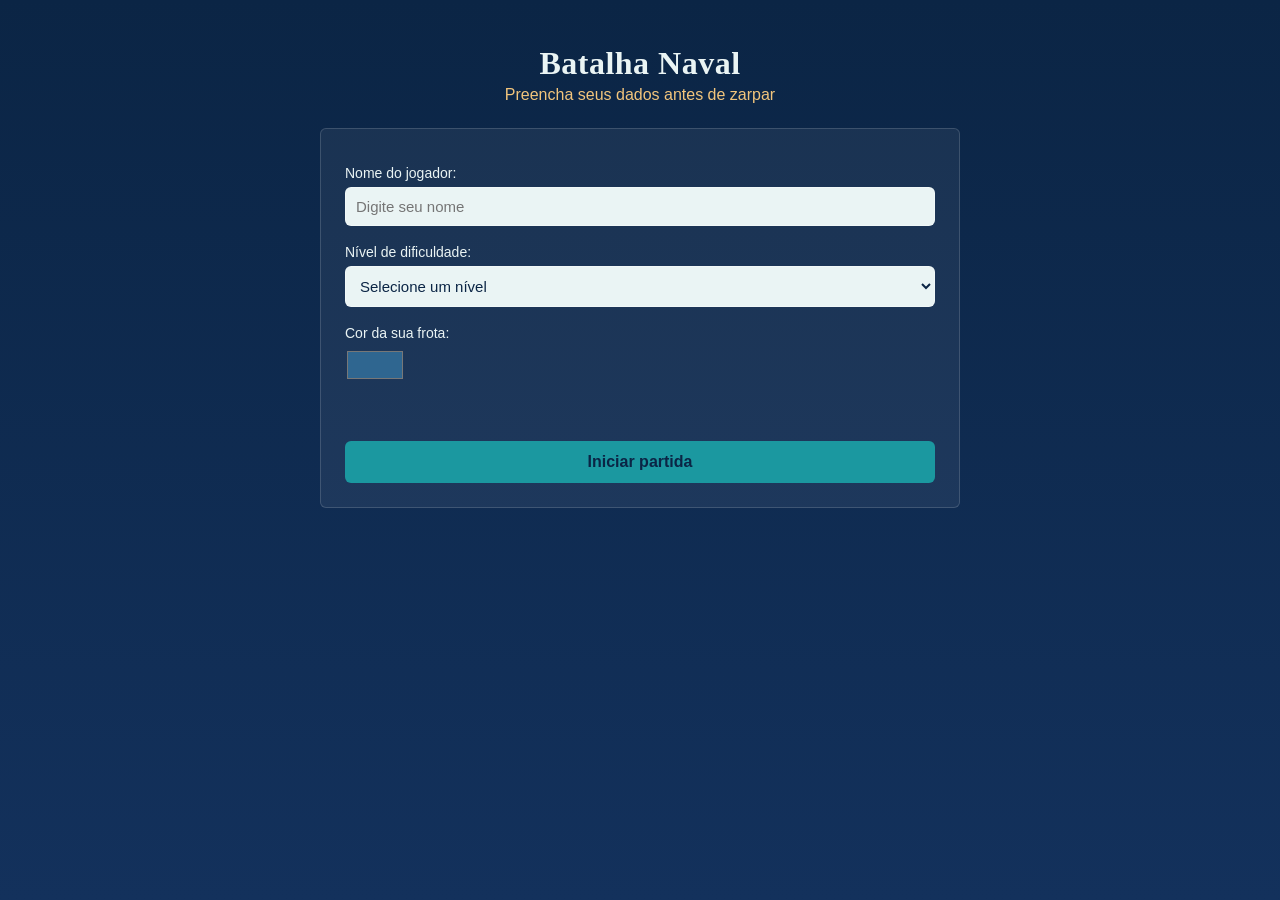
<file: index.html>
<!DOCTYPE html>
<html lang="pt-br">
<head>
  <meta charset="UTF-8">
  <title>Batalha Naval - Cadastro do Jogador</title>
  <link rel="stylesheet" href="css/style.css">
</head>
<body>

  <div class="container tela-cadastro">

    <h1>Batalha Naval</h1>
    <p class="subtitulo">Preencha seus dados antes de zarpar</p>

    <!-- Formulário de cadastro do jogador -->
    <form id="form-cadastro">

      <label for="nome">Nome do jogador:</label>
      <input type="text" id="nome" name="nome" placeholder="Digite seu nome">

      <label for="nivel">Nível de dificuldade:</label>
      <select id="nivel" name="nivel">
        <option value="">Selecione um nível</option>
        <option value="facil">Fácil (tabuleiro 8x8 - 5 vidas)</option>
        <option value="medio">Médio (tabuleiro 10x10 - 4 vidas)</option>
        <option value="dificil">Difícil (tabuleiro 12x12 - 3 vidas)</option>
      </select>

      <label for="corNavio">Cor da sua frota:</label>
      <input type="color" id="corNavio" name="corNavio" value="#2f6690">

      <!-- Aqui será exibida qualquer mensagem de erro da validação -->
      <p id="mensagem-erro" class="mensagem-erro"></p>

      <button type="submit">Iniciar partida</button>

    </form>

  </div>

  <script src="js/cadastro.js"></script>
</body>
</html>
</file>
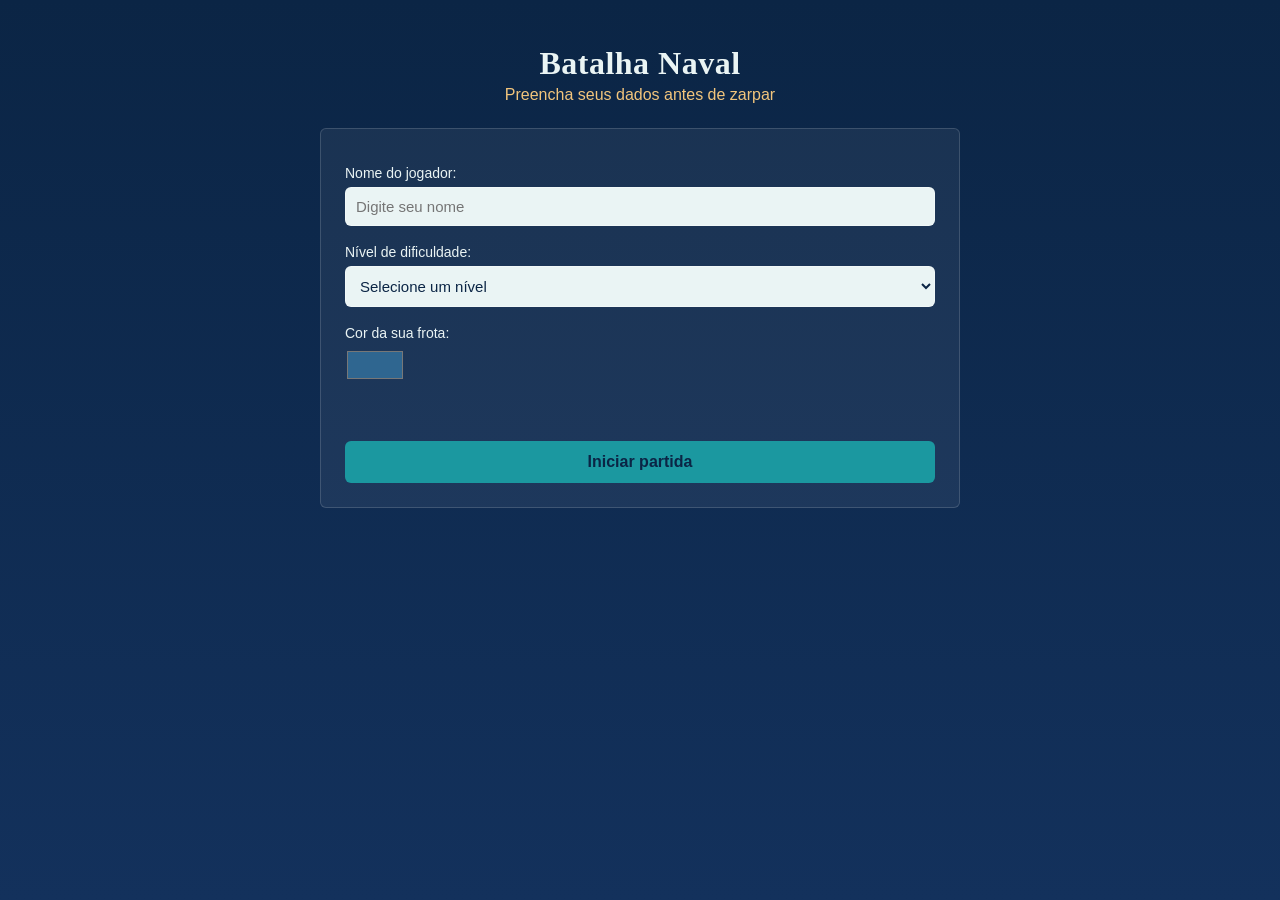
<file: jogo.html>
<!DOCTYPE html>
<html lang="pt-br">
<head>
  <meta charset="UTF-8">
  <title>Batalha Naval - Partida</title>
  <link rel="stylesheet" href="css/style.css">
</head>
<body>

  <div class="container tela-jogo">

    <header class="cabecalho-jogo">
      <div>
        <p>Jogador: <strong id="info-nome">-</strong></p>
        <p>Nível: <strong id="info-nivel">-</strong></p>
      </div>
      <div class="placar">
        <p>Pontos: <strong id="info-pontos">0</strong></p>
        <p>Vidas: <strong id="info-vidas">0</strong></p>
      </div>
    </header>

    <h1>Ataque ao tabuleiro inimigo</h1>

    <!-- O tabuleiro é criado dinamicamente pelo JavaScript -->
    <div id="tabuleiro" class="tabuleiro"></div>

    <!-- Mensagem de fim de jogo -->
    <div id="fim-de-jogo" class="fim-de-jogo escondido">
      <h2 id="titulo-fim"></h2>
      <p id="texto-fim"></p>
      <button id="btn-ranking">Ver ranking</button>
      <button id="btn-jogar-novamente">Jogar novamente</button>
    </div>

  </div>

  <script src="js/jogo.js"></script>
</body>
</html>
</file>
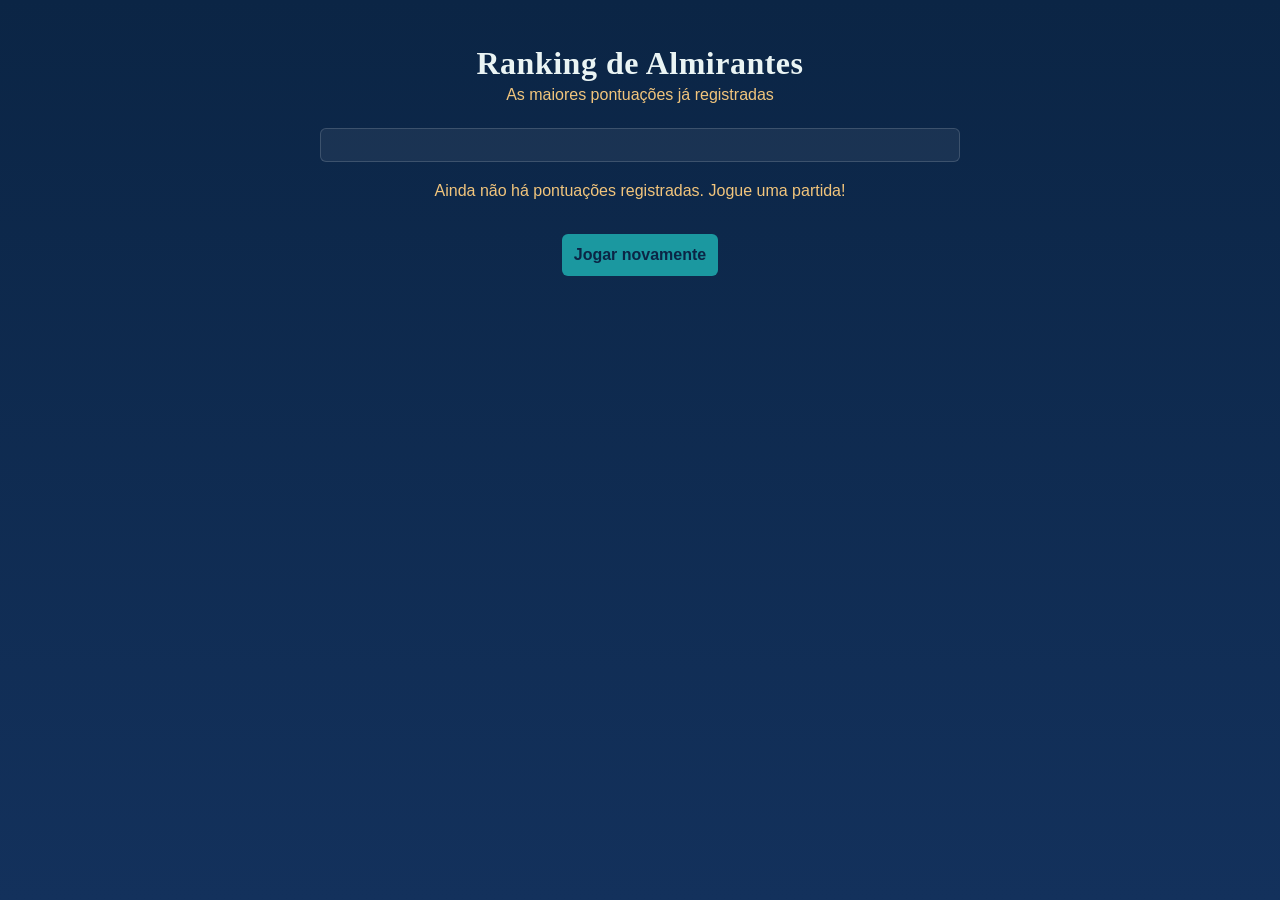
<file: ranking.html>
<!DOCTYPE html>
<html lang="pt-br">
<head>
  <meta charset="UTF-8">
  <title>Batalha Naval - Ranking</title>
  <link rel="stylesheet" href="css/style.css">
</head>
<body>

  <div class="container tela-ranking">

    <h1>Ranking de Almirantes</h1>
    <p class="subtitulo">As maiores pontuações já registradas</p>

    <!-- A lista de ranking é montada dinamicamente pelo JavaScript -->
    <ol id="lista-ranking" class="lista-ranking"></ol>

    <p id="ranking-vazio" class="ranking-vazio escondido">
      Ainda não há pontuações registradas. Jogue uma partida!
    </p>

    <button id="btn-novo-jogo">Jogar novamente</button>

  </div>

  <script src="js/ranking.js"></script>
</body>
</html>
</file>
<file: css/style.css>
/* ===========================================================
   Batalha Naval - Estilos gerais
   Paleta: tons de mar profundo + destaque em areia/dourado
   =========================================================== */

:root {
  --azul-profundo: #0b2545;
  --azul-medio: #13315c;
  --azul-claro: #1b98a0;
  --espuma: #eaf4f4;
  --areia: #f2c57c;
  --vermelho-alerta: #c1444d;
  --verde-acerto: #4caf7d;
  --raio-borda: 6px;
}

* {
  box-sizing: border-box;
}

body {
  margin: 0;
  min-height: 100vh;
  background: linear-gradient(180deg, var(--azul-profundo) 0%, var(--azul-medio) 100%);
  font-family: "Segoe UI", Arial, sans-serif;
  color: var(--espuma);
  display: flex;
  justify-content: center;
  padding: 24px 16px;
}

.container {
  width: 100%;
  max-width: 640px;
}

h1 {
  font-family: Georgia, "Times New Roman", serif;
  font-weight: 700;
  letter-spacing: 0.5px;
  margin-bottom: 4px;
}

.subtitulo {
  color: var(--areia);
  margin-top: 0;
  margin-bottom: 24px;
}

/* ---------- Tela de cadastro ---------- */

.tela-cadastro {
  text-align: center;
}

#form-cadastro {
  background: rgba(255, 255, 255, 0.06);
  border: 1px solid rgba(255, 255, 255, 0.15);
  border-radius: var(--raio-borda);
  padding: 24px;
  text-align: left;
  display: flex;
  flex-direction: column;
  gap: 6px;
}

#form-cadastro label {
  margin-top: 12px;
  font-size: 14px;
  color: var(--espuma);
}

#form-cadastro input[type="text"],
#form-cadastro select {
  padding: 10px;
  border-radius: var(--raio-borda);
  border: 1px solid rgba(255, 255, 255, 0.3);
  background: var(--espuma);
  color: var(--azul-profundo);
  font-size: 15px;
}

#form-cadastro input[type="color"] {
  width: 60px;
  height: 36px;
  border: none;
  background: none;
  padding: 0;
  cursor: pointer;
}

button {
  margin-top: 18px;
  padding: 12px;
  border: none;
  border-radius: var(--raio-borda);
  background: var(--azul-claro);
  color: var(--azul-profundo);
  font-size: 16px;
  font-weight: bold;
  cursor: pointer;
  transition: transform 0.1s ease, background 0.2s ease;
}

button:hover {
  background: var(--areia);
}

button:active {
  transform: scale(0.98);
}

.mensagem-erro {
  color: var(--vermelho-alerta);
  font-weight: bold;
  min-height: 20px;
  margin: 8px 0 0;
}

/* ---------- Tela do jogo ---------- */

.cabecalho-jogo {
  display: flex;
  justify-content: space-between;
  background: rgba(255, 255, 255, 0.06);
  border: 1px solid rgba(255, 255, 255, 0.15);
  border-radius: var(--raio-borda);
  padding: 12px 18px;
  margin-bottom: 18px;
  font-size: 14px;
}

.cabecalho-jogo p {
  margin: 4px 0;
}

.placar {
  text-align: right;
}

.tabuleiro {
  display: grid;
  gap: 4px;
  justify-content: center;
  margin: 0 auto 24px;
}

.celula {
  aspect-ratio: 1 / 1;
  background: var(--azul-claro);
  border: 1px solid rgba(255, 255, 255, 0.25);
  border-radius: 4px;
  cursor: pointer;
  display: flex;
  align-items: center;
  justify-content: center;
  font-size: 14px;
  user-select: none;
  transition: background 0.15s ease;
}

.celula:hover {
  filter: brightness(1.15);
}

.celula.agua-revelada {
  background: var(--azul-medio);
  cursor: default;
}

.celula.navio-acertado {
  background: var(--areia);
  color: var(--azul-profundo);
  cursor: default;
  font-weight: bold;
}

.fim-de-jogo {
  text-align: center;
  background: rgba(255, 255, 255, 0.08);
  border: 1px solid rgba(255, 255, 255, 0.2);
  border-radius: var(--raio-borda);
  padding: 20px;
}

.fim-de-jogo button {
  margin: 8px 6px 0;
  width: auto;
  padding: 10px 18px;
}

.escondido {
  display: none;
}

/* ---------- Tela de ranking ---------- */

.tela-ranking {
  text-align: center;
}

.lista-ranking {
  text-align: left;
  background: rgba(255, 255, 255, 0.06);
  border: 1px solid rgba(255, 255, 255, 0.15);
  border-radius: var(--raio-borda);
  padding: 16px 16px 16px 40px;
  margin-bottom: 20px;
}

.lista-ranking li {
  padding: 8px 4px;
  border-bottom: 1px solid rgba(255, 255, 255, 0.1);
  display: flex;
  justify-content: space-between;
}

.lista-ranking li:last-child {
  border-bottom: none;
}

.ranking-vazio {
  color: var(--areia);
}
</file>
